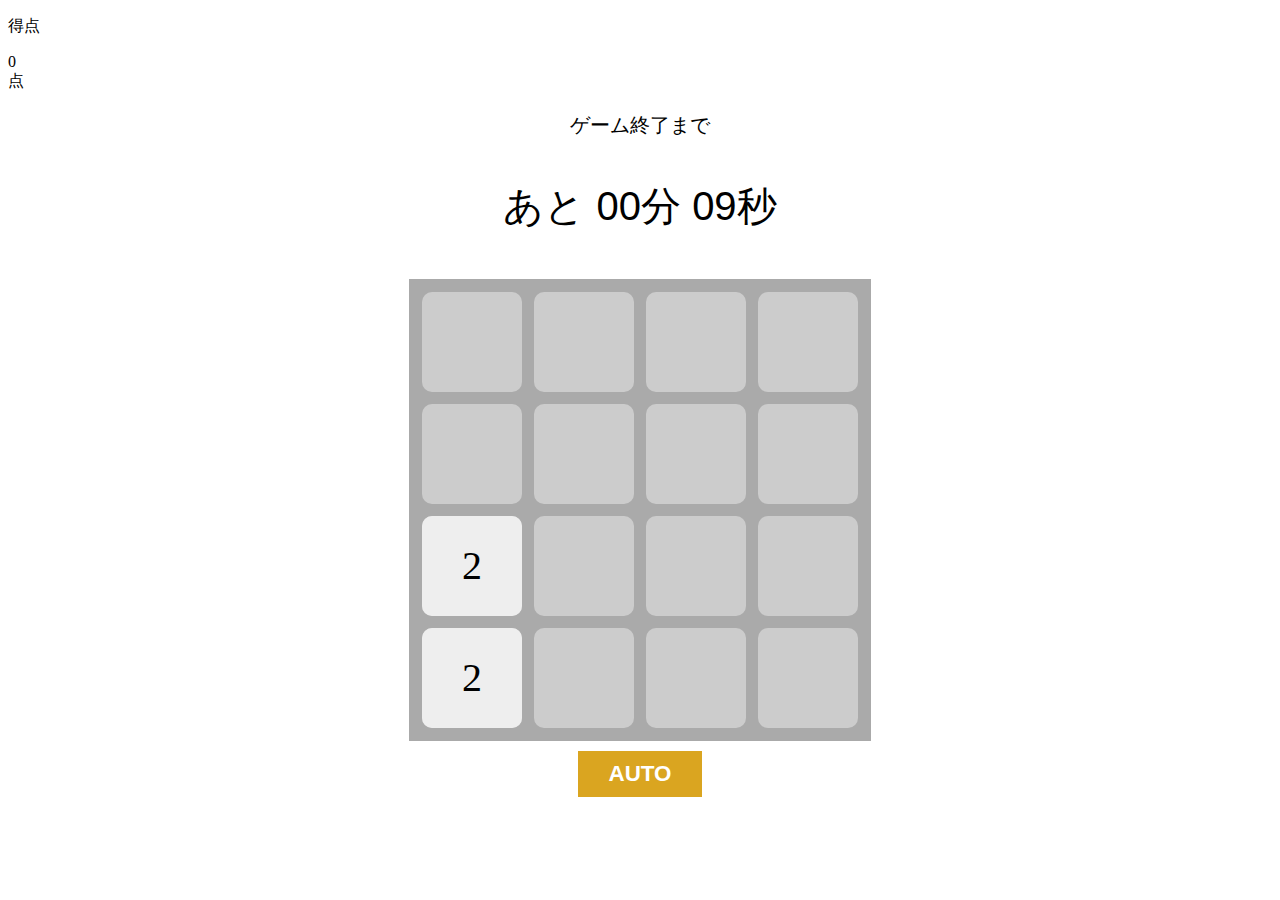
<file: index.html>
<!DOCTYPE html>
<html lang="ja">
<head>
    <meta charset="utf-8">
    <link rel="stylesheet" href="style.css" type="text/css">
    <title>Playing 2048</title>
</head>
<body>
  <p class="score">得点</p>
  <p class="score-board">
    <div id="score"></div>点
  </p>
  <p class="until">ゲーム終了まで</p>
  <p class="timer">あと
      <span id="min"></span>分
      <span id="sec"></span>秒
  </p>
  <div class="centering">
    <div id="gameBoard" class="flex-container">
    </div>
  </div>
  <div class="centering">
    <button id="autoButton" class="autoButton">AUTO</button>
  </div>
  <script type="text/javascript" src="main.js"></script>
</body>
</html>
</file>
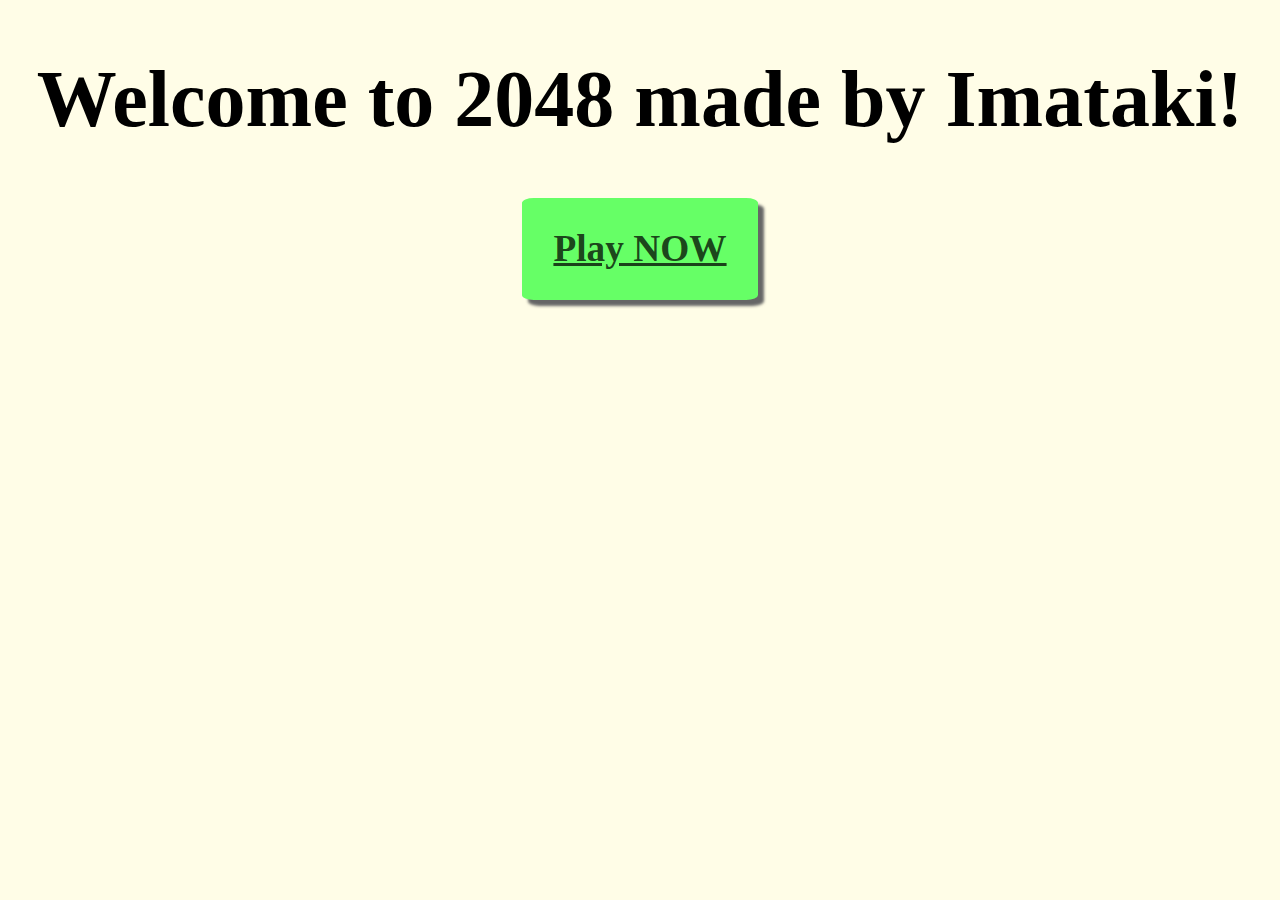
<file: start.html>
<!DOCTYPE html>
<html lang="en">
<head>
    <meta charset="UTF-8">
    <meta http-equiv="X-UA-Compatible" content="IE=edge">
    <meta name="viewport" content="width=device-width, initial-scale=1.0">
    <link rel="stylesheet" href="start.css" type="text/css">
    <title>2048</title>
</head>
<body>
    <h1 id="center">Welcome to 2048 made by Imataki!</h1>
    <div>
        <!-- <input type="radio" name="q1" value="60000"> 1分
        <input type="radio" name="q1" value="180000">3分 -->
        <a href="index.html" class="button">Play NOW</a>
    </div>
</body>
</html>
</file>
<file: style.css>
.flex-container {
    display: flex;
    width: 460px;
    height: 460px;
    flex-wrap: wrap;
    justify-content: center;
    align-content: center;
    border: 1px solid #aaa;
    background-color: #aaa;
    position: relative;
  }
  
  .centering {
    display: flex;
    justify-content: center;
    align-content: center;
    padding: 5px;
  }
  
  .autoButton {
    background-color: goldenrod;
    font-weight: bold;
    color: white;
    border-style: none;
    padding: 10px 30px;
    font-size: 1.4em;
  }
  
  .autoButton:hover {
    background-color: rgb(221, 179, 73);
    cursor: pointer;
  }
  
  .gameCell {
    border-radius: 10px;
    box-sizing: border-box;
    text-align: center;
    position: absolute;
  }

  .until{
    text-align: center;
    font-family: 'Courier New', Courier, monospace;
    font-weight: 100;
    font-size: 20px;
  }
  .timer{
    text-align: center;
    font-family: Arial, Helvetica, sans-serif;
    font-weight: 100;
    font-size: 40px; 
  }
</file>
<file: start.css>
body {
    background: #fffde7;
  }
  div {
    margin: 30px;
    text-align: center;
    font-size: 14px;
    color: #999;
    font-weight: bold;
  }
  .button {
    display       : inline-block;
    border-radius : 5%;          /* 角丸       */
    font-size     : 28pt;        /* 文字サイズ */
    text-align    : center;      /* 文字位置   */
    cursor        : pointer;     /* カーソル   */
    padding       : 32px 31px;   /* 余白       */
    background    : #66ff66;     /* 背景色     */
    color         : rgba(0, 0, 0, 0.74);     /* 文字色     */
    line-height   : 1em;         /* 1行の高さ  */
    opacity       : 1;           /* 透明度     */
    transition    : .3s;         /* なめらか変化 */
    box-shadow    : 6px 6px 3px #666666;  /* 影の設定 */
  }
  .button:hover {
    box-shadow    : none;        /* カーソル時の影消去 */
    opacity       : 0.8;         /* カーソル時透明度 */
  }

  #center{
    display: block;
    text-align: center;
    font-family: 'Times New Roman', Times, serif;
    font-size: 80px;
  }
</file>
